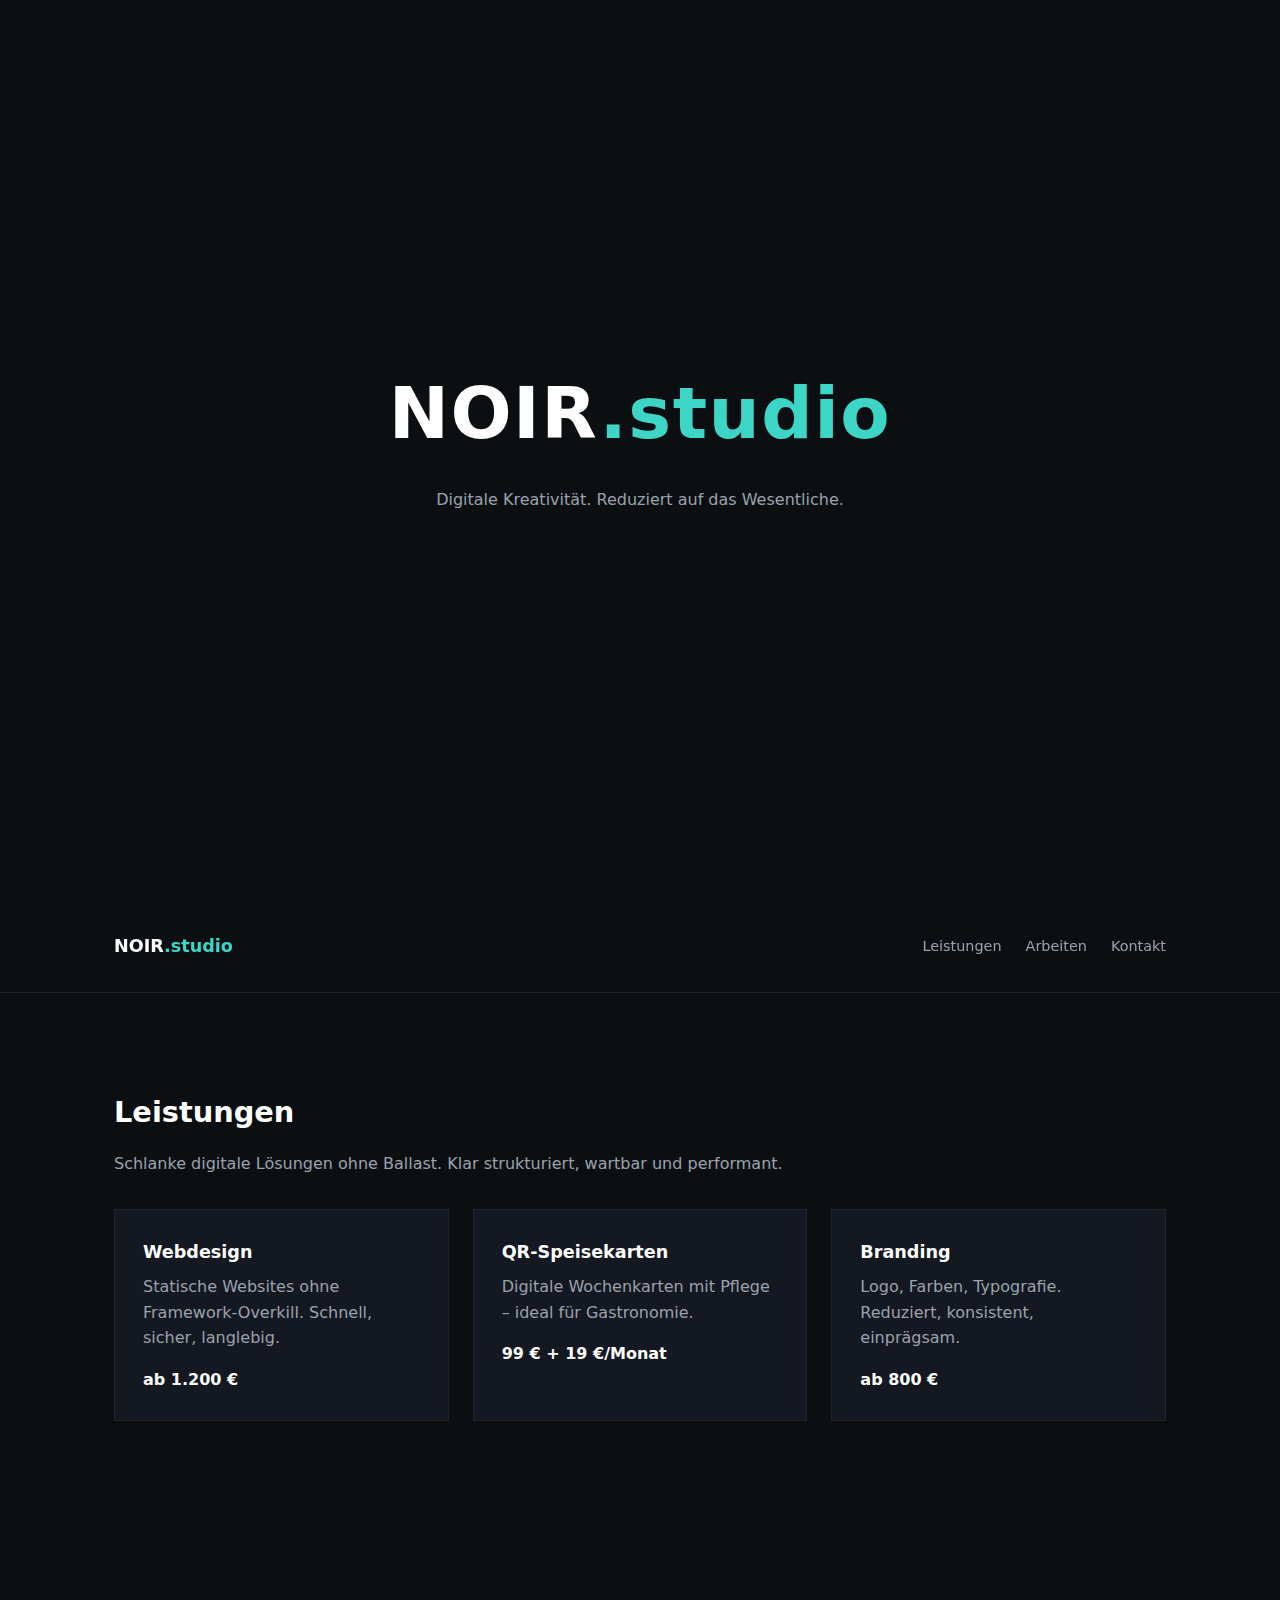
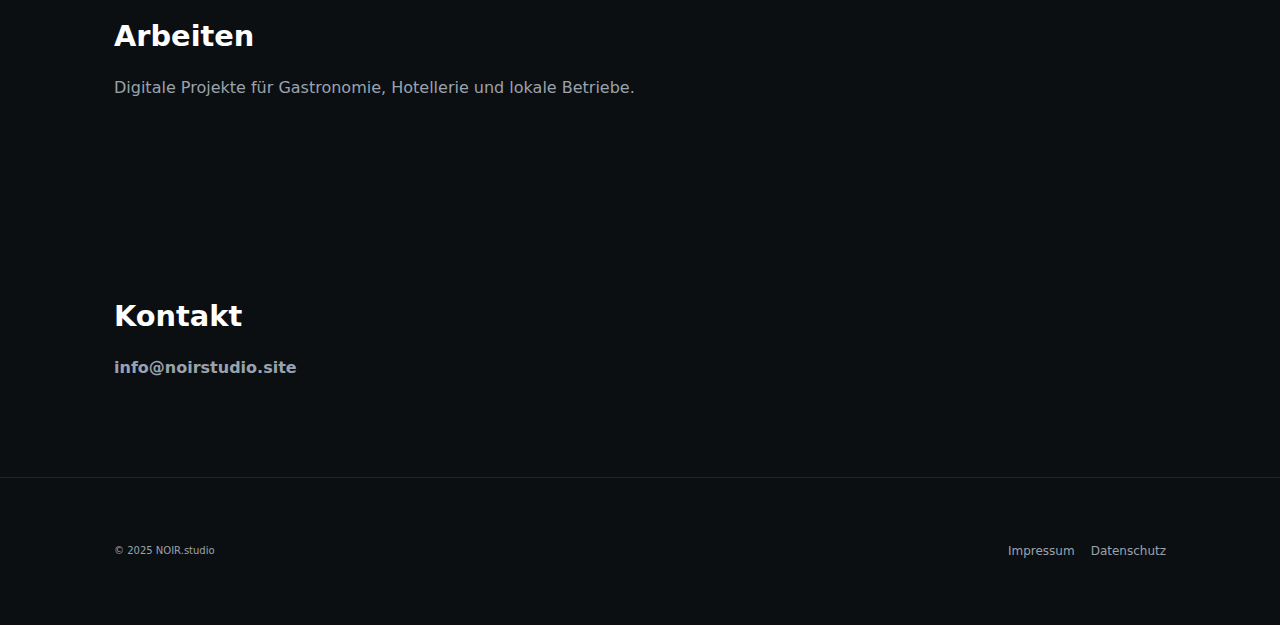
<file: Index.html>
<!doctype html>
<html lang="de">
<head>
  <meta charset="utf-8" />
  <meta name="viewport" content="width=device-width, initial-scale=1" />

  <title>NOIR.studio – Digitale Kreativität</title>
  <meta name="description" content="NOIR.studio – Digitale Kreativität. Reduziert auf das Wesentliche. Webdesign, QR-Speisekarten, Branding." />

  <link rel="icon" href="/img/favicon.png" />

  <style>
    :root {
      --bg: #0c0f12;
      --text: #ffffff;
      --muted: #9aa3ad;
      --accent: #3dd6c6;
      --card: #141820;
      --border: #1f2430;
    }

    * {
      box-sizing: border-box;
      margin: 0;
      padding: 0;
    }

    html, body {
      background: var(--bg);
      color: var(--text);
      font-family: system-ui, -apple-system, BlinkMacSystemFont, "Segoe UI",
                   Roboto, Ubuntu, Cantarell, "Helvetica Neue", Arial, sans-serif;
      line-height: 1.6;
    }

    a {
      color: inherit;
      text-decoration: none;
    }

    /* ---------- INTRO ---------- */
    .intro {
      height: 100vh;
      display: flex;
      align-items: center;
      justify-content: center;
      text-align: center;
    }

    .intro h1 {
      font-size: clamp(2.5rem, 6vw, 4.5rem);
      font-weight: 700;
      letter-spacing: 0.02em;
      margin-bottom: 1rem;
    }

    .intro h1 span {
      color: var(--accent);
    }

    .intro p {
      font-size: 1rem;
      color: var(--muted);
      margin-bottom: 2rem;
    }

    .scroll-hint {
      font-size: 0.75rem;
      letter-spacing: 0.2em;
      color: var(--muted);
    }

    /* ---------- LAYOUT ---------- */
    header {
      position: sticky;
      top: 0;
      z-index: 10;
      background: rgba(12,15,18,0.85);
      backdrop-filter: blur(6px);
      border-bottom: 1px solid var(--border);
    }

    .container {
      max-width: 1100px;
      margin: 0 auto;
      padding: 2rem 1.5rem;
    }

    .row {
      display: flex;
      justify-content: space-between;
      align-items: center;
    }

    .logo {
      font-weight: 700;
      font-size: 1.1rem;
    }

    .logo span {
      color: var(--accent);
    }

    nav ul {
      display: flex;
      gap: 1.5rem;
      list-style: none;
      font-size: 0.9rem;
      color: var(--muted);
    }

    nav a:hover {
      color: var(--text);
    }

    section {
      padding: 4rem 0;
    }

    h2 {
      font-size: 1.8rem;
      margin-bottom: 1rem;
    }

    p {
      color: var(--muted);
      max-width: 720px;
    }

    /* ---------- CARDS ---------- */
    .grid {
      display: grid;
      grid-template-columns: repeat(auto-fit, minmax(240px, 1fr));
      gap: 1.5rem;
      margin-top: 2rem;
    }

    .card {
      background: var(--card);
      border: 1px solid var(--border);
      padding: 1.75rem;
    }

    .card h3 {
      margin-bottom: 0.5rem;
      font-size: 1.1rem;
      color: var(--text);
    }

    .price {
      margin-top: 1rem;
      font-weight: 600;
      color: var(--text);
    }

    /* ---------- FOOTER ---------- */
    footer {
      border-top: 1px solid var(--border);
      padding: 2rem 0;
      font-size: 0.75rem;
      color: var(--muted);
    }

    footer nav {
      display: flex;
      gap: 1rem;
    }

    @media (max-width: 700px) {
      nav ul {
        gap: 1rem;
      }
    }
  </style>
</head>

<body>

  <!-- INTRO / SPLASH -->
  <section class="intro">
    <div>
      <h1>NOIR<span>.studio</span></h1>
      <p>Digitale Kreativität. Reduziert auf das Wesentliche.</p>
      <div class="scroll-hint"></div>
    </div>
  </section>

  <!-- WEBSITE -->
  <header>
    <div class="container row">
      <div class="logo">NOIR<span>.studio</span></div>
      <nav>
        <ul>
          <li><a href="#leistungen">Leistungen</a></li>
          <li><a href="#arbeiten">Arbeiten</a></li>
          <li><a href="#kontakt">Kontakt</a></li>
        </ul>
      </nav>
    </div>
  </header>

  <main>

    <section id="leistungen">
      <div class="container">
        <h2>Leistungen</h2>
        <p>Schlanke digitale Lösungen ohne Ballast. Klar strukturiert, wartbar und performant.</p>

        <div class="grid">
          <div class="card">
            <h3>Webdesign</h3>
            <p>Statische Websites ohne Framework-Overkill. Schnell, sicher, langlebig.</p>
            <div class="price">ab 1.200 €</div>
          </div>

          <div class="card">
            <h3>QR-Speisekarten</h3>
            <p>Digitale Wochenkarten mit Pflege – ideal für Gastronomie.</p>
            <div class="price">99 € + 19 €/Monat</div>
          </div>

          <div class="card">
            <h3>Branding</h3>
            <p>Logo, Farben, Typografie. Reduziert, konsistent, einprägsam.</p>
            <div class="price">ab 800 €</div>
          </div>
        </div>
      </div>
    </section>

    <section id="arbeiten">
      <div class="container">
        <h2>Arbeiten</h2>
        <p>Digitale Projekte für Gastronomie, Hotellerie und lokale Betriebe.</p>
      </div>
    </section>

    <section id="kontakt">
      <div class="container">
        <h2>Kontakt</h2>
        <p><strong>info@noirstudio.site</strong></p>
      </div>
    </section>

  </main>

  <footer>
    <div class="container row">
      <small>© 2025 NOIR.studio</small>
      <nav>
        <a href="/impressum.html">Impressum</a>
        <a href="/datenschutz.html">Datenschutz</a>
      </nav>
    </div>
  </footer>

</body>
</html>
</file>
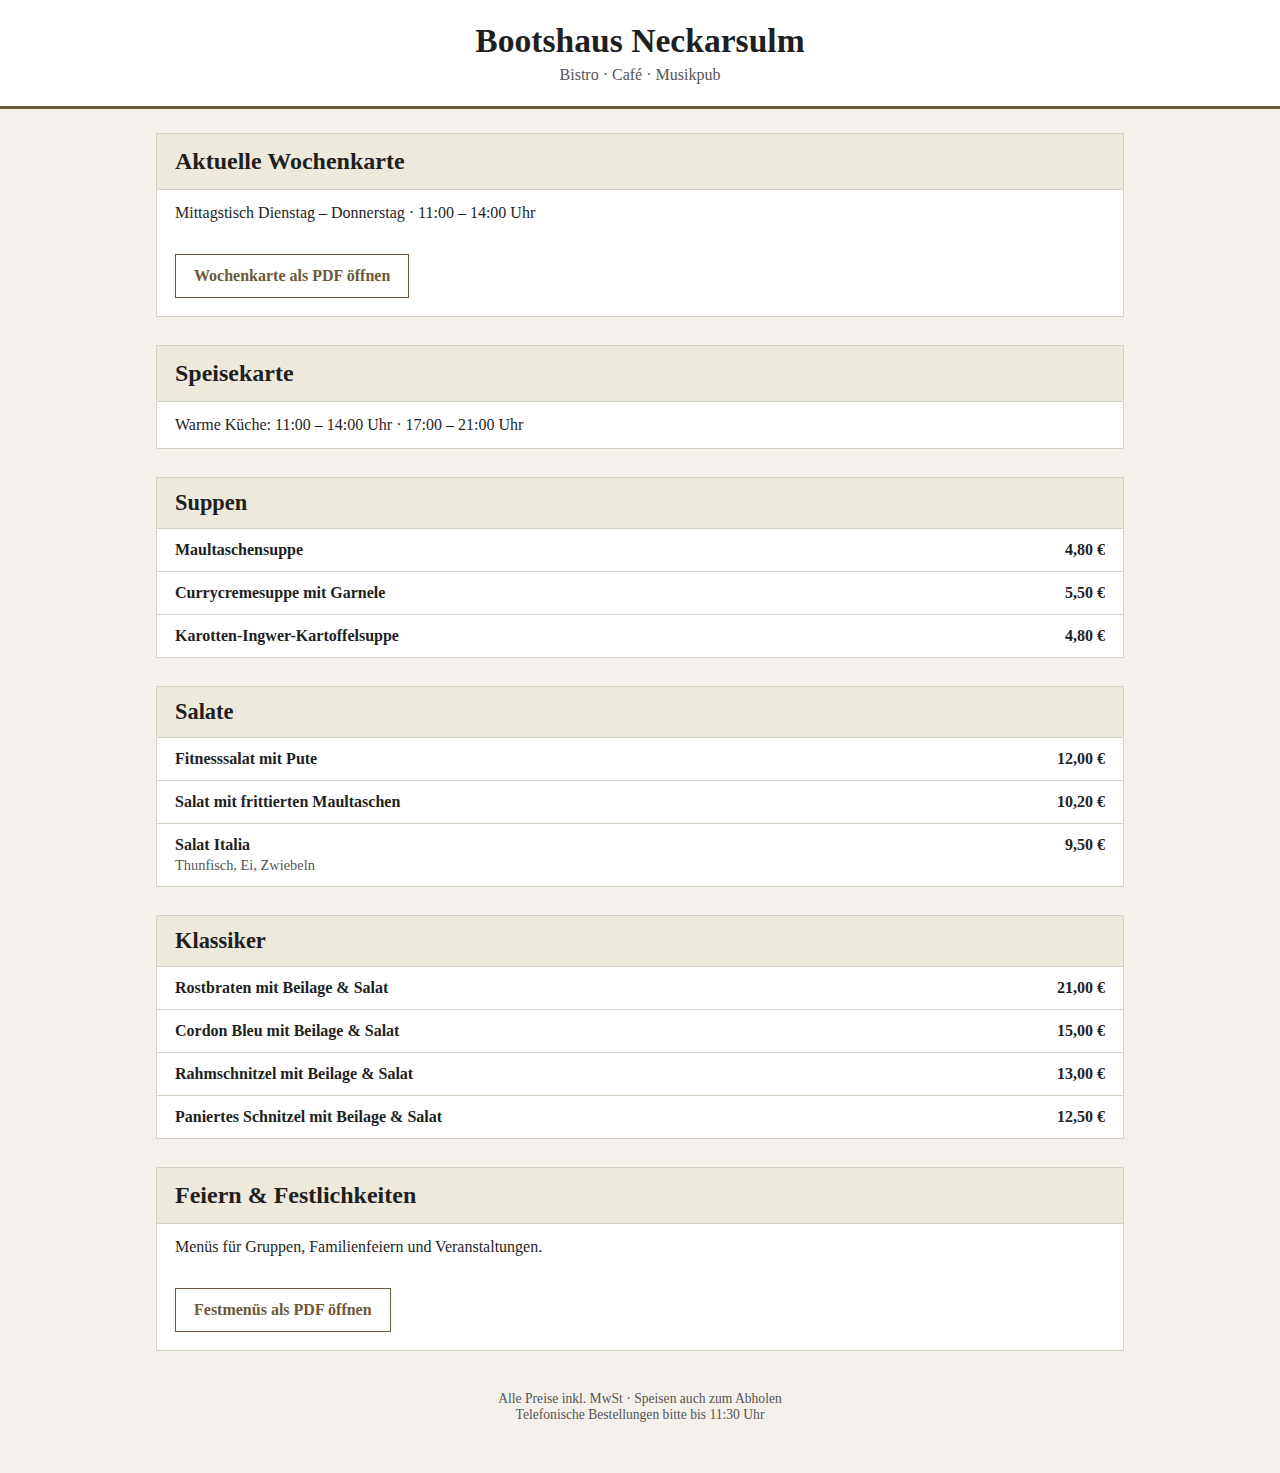
<file: bootshaus-test/index.html>
<!DOCTYPE html>
<html lang="de">
<head>
<meta charset="UTF-8">
<meta name="viewport" content="width=device-width, initial-scale=1.0">
<title>Bootshaus Neckarsulm – Speisekarte</title>

<style>
:root{
  --bg:#f4f1ec;
  --paper:#ffffff;
  --text:#1f1f1f;
  --muted:#555;
  --accent:#6b5a3a;
  --border:#d6d1c4;
}

*{box-sizing:border-box}

body{
  margin:0;
  font-family: Georgia, "Times New Roman", serif;
  background:var(--bg);
  color:var(--text);
}

header{
  background:var(--paper);
  padding:22px 16px;
  text-align:center;
  border-bottom:3px solid var(--accent);
}

header h1{
  margin:0;
  font-size:2.1rem;
}

header p{
  margin:6px 0 0;
  color:var(--muted);
}

.container{
  max-width:1000px;
  margin:0 auto;
  padding:24px 16px 50px;
}

.block{
  background:var(--paper);
  border:1px solid var(--border);
  margin-bottom:28px;
}

.block h2{
  margin:0;
  padding:14px 18px;
  background:#eee9dd;
  border-bottom:1px solid var(--border);
  font-size:1.5rem;
}

.block p{
  padding:14px 18px;
  margin:0;
  font-size:1rem;
}

.button-row{
  display:flex;
  gap:14px;
  flex-wrap:wrap;
  padding:18px;
}

a.button{
  display:inline-block;
  padding:12px 18px;
  border:1px solid var(--accent);
  color:var(--accent);
  text-decoration:none;
  font-weight:bold;
  background:#fff;
}

a.button:hover{
  background:var(--accent);
  color:#fff;
}

.section{
  background:var(--paper);
  border:1px solid var(--border);
  margin-bottom:28px;
}

.section h3{
  margin:0;
  padding:12px 18px;
  background:#eee9dd;
  border-bottom:1px solid var(--border);
  font-size:1.4rem;
}

.item{
  display:flex;
  justify-content:space-between;
  gap:18px;
  padding:12px 18px;
  border-bottom:1px solid var(--border);
}

.item:last-child{border-bottom:none}

.name{font-weight:bold}
.desc{font-size:0.9rem;color:var(--muted);margin-top:3px}
.price{white-space:nowrap;font-weight:bold}

footer{
  text-align:center;
  font-size:0.85rem;
  color:var(--muted);
  margin-top:40px;
}

@media print{
  body{background:#fff}
  a.button{display:none}
}
</style>
</head>

<body>

<header>
  <h1>Bootshaus Neckarsulm</h1>
  <p>Bistro · Café · Musikpub</p>
</header>

<div class="container">

  <!-- AKTUELLE WOCHE -->
  <div class="block">
    <h2>Aktuelle Wochenkarte</h2>
    <p>Mittagstisch Dienstag – Donnerstag · 11:00 – 14:00 Uhr</p>
    <div class="button-row">
      <a class="button" href="wochenkarte.pdf" target="_blank">
        Wochenkarte als PDF öffnen
      </a>
    </div>
  </div>

  <!-- GESAMTKARTE -->
  <div class="block">
    <h2>Speisekarte</h2>
    <p>Warme Küche: 11:00 – 14:00 Uhr · 17:00 – 21:00 Uhr</p>
  </div>

  <!-- SUPPEN -->
  <div class="section">
    <h3>Suppen</h3>
    <div class="item"><div class="name">Maultaschensuppe</div><div class="price">4,80 €</div></div>
    <div class="item"><div class="name">Currycremesuppe mit Garnele</div><div class="price">5,50 €</div></div>
    <div class="item"><div class="name">Karotten-Ingwer-Kartoffelsuppe</div><div class="price">4,80 €</div></div>
  </div>

  <!-- SALATE -->
  <div class="section">
    <h3>Salate</h3>
    <div class="item"><div><div class="name">Fitnesssalat mit Pute</div></div><div class="price">12,00 €</div></div>
    <div class="item"><div><div class="name">Salat mit frittierten Maultaschen</div></div><div class="price">10,20 €</div></div>
    <div class="item"><div><div class="name">Salat Italia</div><div class="desc">Thunfisch, Ei, Zwiebeln</div></div><div class="price">9,50 €</div></div>
  </div>

  <!-- SCHNITZEL & KLASSIKER -->
  <div class="section">
    <h3>Klassiker</h3>
    <div class="item"><div class="name">Rostbraten mit Beilage & Salat</div><div class="price">21,00 €</div></div>
    <div class="item"><div class="name">Cordon Bleu mit Beilage & Salat</div><div class="price">15,00 €</div></div>
    <div class="item"><div class="name">Rahmschnitzel mit Beilage & Salat</div><div class="price">13,00 €</div></div>
    <div class="item"><div class="name">Paniertes Schnitzel mit Beilage & Salat</div><div class="price">12,50 €</div></div>
  </div>

  <!-- FESTE -->
  <div class="block">
    <h2>Feiern & Festlichkeiten</h2>
    <p>Menüs für Gruppen, Familienfeiern und Veranstaltungen.</p>
    <div class="button-row">
      <a class="button" href="festlichkeiten.pdf" target="_blank">
        Festmenüs als PDF öffnen
      </a>
    </div>
  </div>

  <footer>
    Alle Preise inkl. MwSt · Speisen auch zum Abholen<br>
    Telefonische Bestellungen bitte bis 11:30 Uhr
  </footer>

</div>
</body>
</html>
</file>
